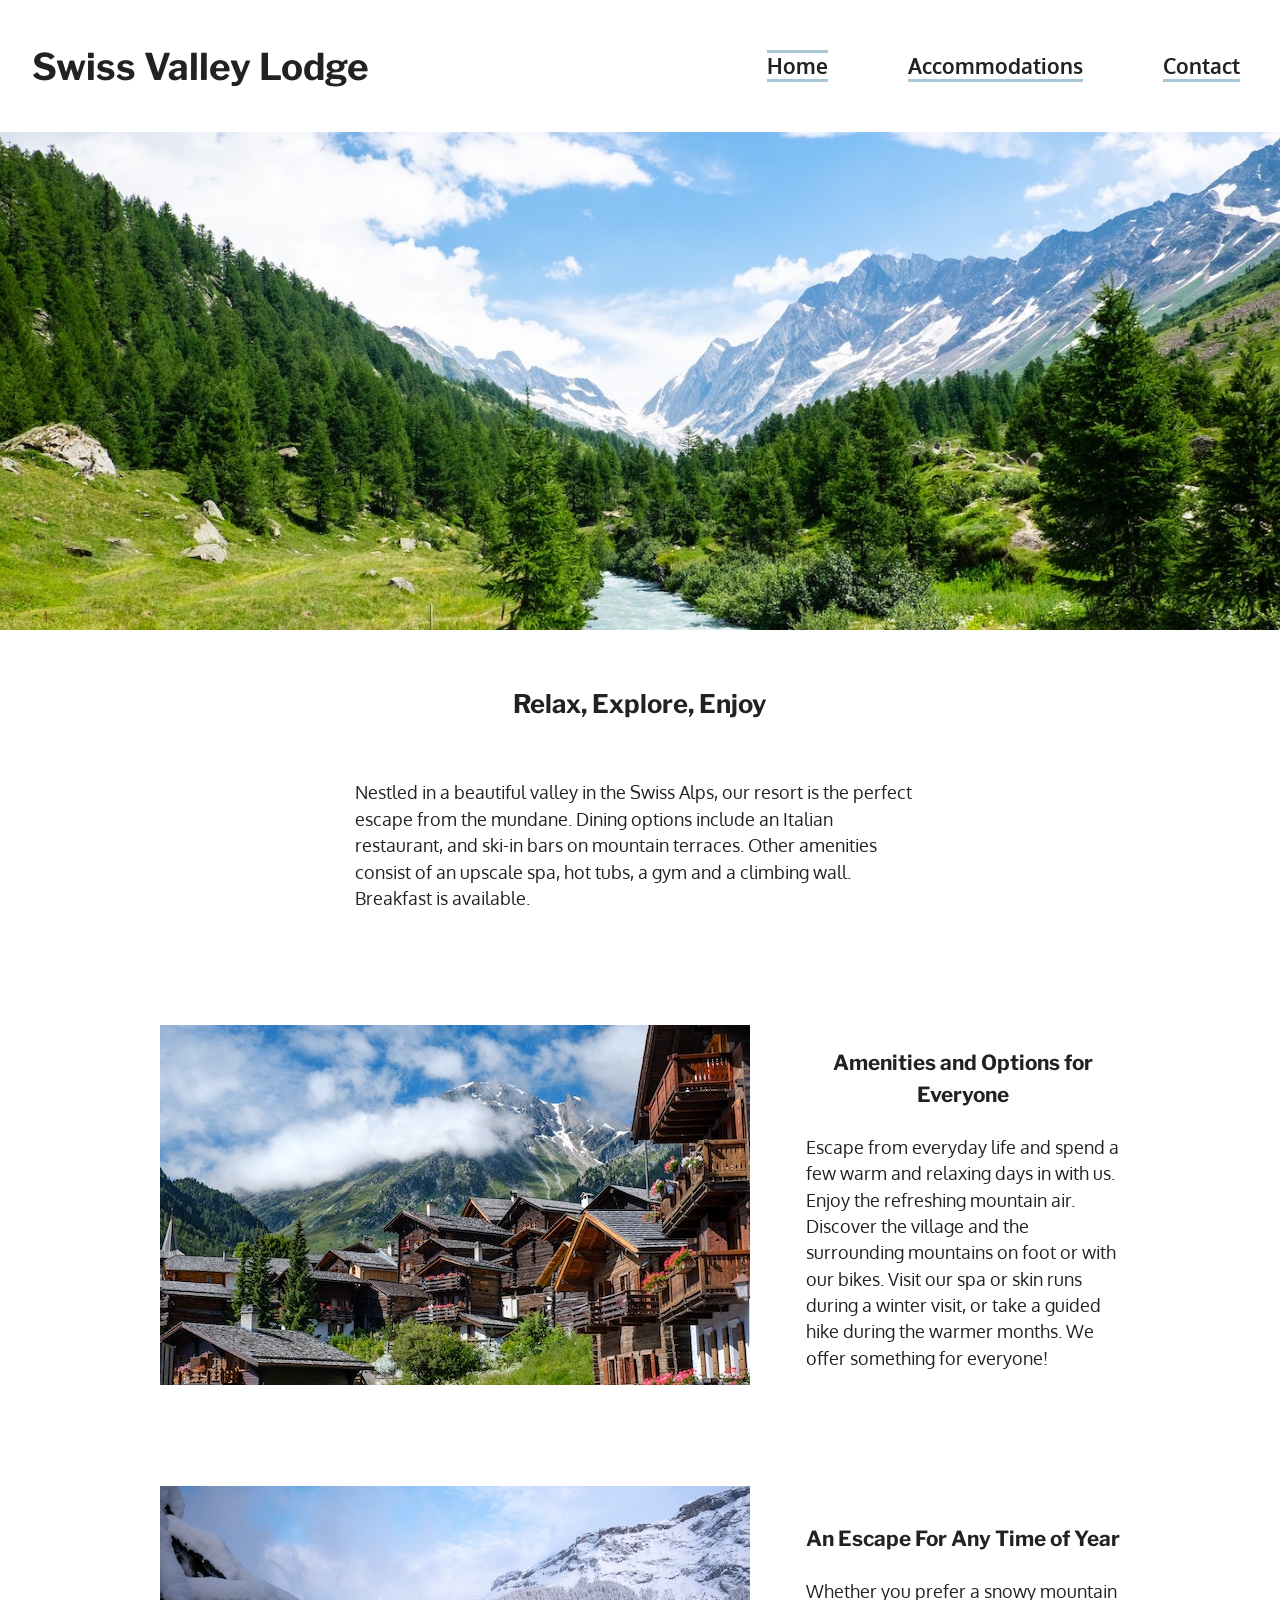
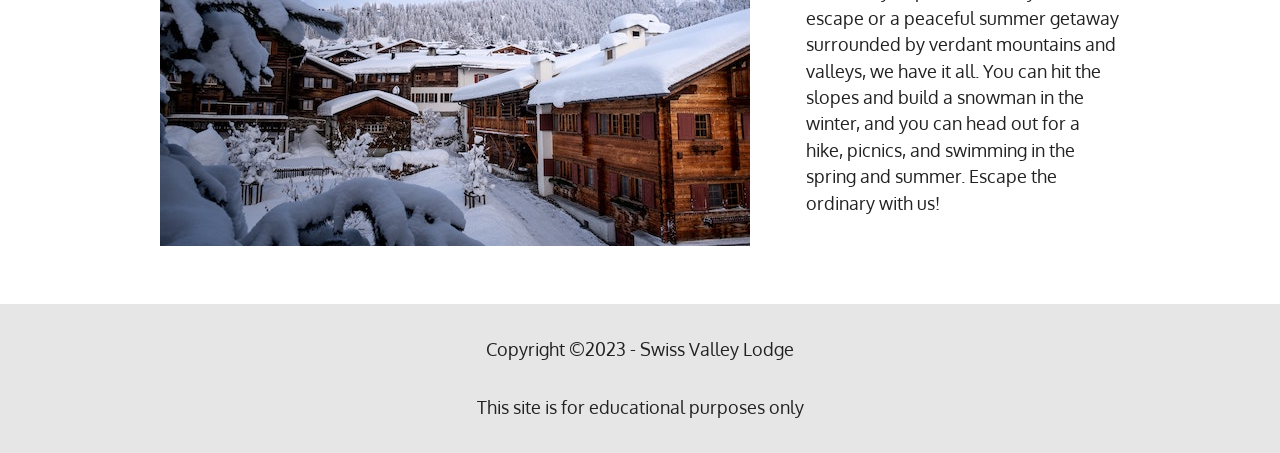
<file: index.html>
<!DOCTYPE html>
<html lang="en">
    <head>
        <meta charset="utf-8">
        <title>Swiss Valley Lodge</title> 

        <meta name="author" content="Jocelyn Hutcherson">
        <meta name="description" content="This page introduces Swiss Valley Lodge and what it has to offer"> 

        <meta name="viewport" content="width=device-width, initial-scale=1"> 

        <!-- FONT IMPORTS -->
        <link rel="preconnect" href="https://fonts.googleapis.com">
        <link rel="preconnect" href="https://fonts.gstatic.com" crossorigin>
        <link href="https://fonts.googleapis.com/css2?family=Libre+Franklin:wght@100..900&family=Oxygen:wght@400;700&display=swap" rel="stylesheet">

        <link rel="shortcut icon" href="images/favicon.png" type="image/x-icon">
        <link rel="icon" href="images/favicon.png" type="image/x-icon">

        <link rel="stylesheet" href="styles.css">
    </head>

    <body>
        <header>
            <section>
                <h1><a href="index.html">Swiss Valley Lodge</a></h1> 

                <nav>
                    <ul>
                        <li><a href="#" class="current">Home</a></li>
                        <li><a href="#">Accommodations</a></li>
                        <li><a href="contact.html">Contact</a></li>
                    </ul>
                </nav>
            </section>

            <img src="images/swiss-valley.jpg" alt="river with dense green trees on both sides with a snowy mountain range in the back and a blue sky with a few white clouds">
        </header>

        <main>
            <section class="intro">
                <div>
                    <h2>Relax, Explore, Enjoy</h2>

                    <p>Nestled in a beautiful valley in the Swiss Alps, our resort is the perfect escape from the mundane. Dining options include an Italian restaurant, and ski-in bars on mountain terraces. Other amenities consist of an upscale spa, hot tubs, a gym and a climbing wall. Breakfast is available.</p>
                </div>
            </section>

            <!-- CONTENT GROUP 1 -->
            <section class="amenities"> 
                <div>
                    <img src="images/swiss-chalet.jpg" alt="a few green trees surrounded by many wood log cabins and a mountain in the back partially covered by white clouds with a blue sky">

                    <ul>
                        <li><h3>Amenities and Options for Everyone</h3></li>

                         <li><p>Escape from everyday life and spend a few warm and relaxing days in with us. Enjoy the refreshing mountain air. Discover the village and the surrounding mountains on foot or with our bikes. Visit our spa or skin runs during a winter visit, or take a guided hike during the warmer months. We offer something for everyone!</p></li>
                    </ul>
                </div>
            </section>

            <!-- CONTENT GROUP 2 -->
            <section class="time">
                <div>
                    <img src="images/snowy-chalet.jpg" alt="wood log cabins covered in snow with a snowy mountain in the back and a blue sky with many white clouds">

                    <ul>
                        <li><h3>An Escape For Any Time of Year</h3></li>

                        <li><p>Whether you prefer a snowy mountain escape or a peaceful summer getaway surrounded by verdant mountains and valleys, we have it all. You can hit the slopes and build a snowman in the winter, and you can head out for a hike, picnics, and swimming in the spring and summer. Escape the ordinary with us!</p></li>
                    </ul>
                </div>
            </section>
        </main>

        <footer>
                <p>Copyright &copy;2023 - Swiss Valley Lodge</p> 
                <p>This site is for educational purposes only</p>
        </footer>
    </body>
</html>
</file>
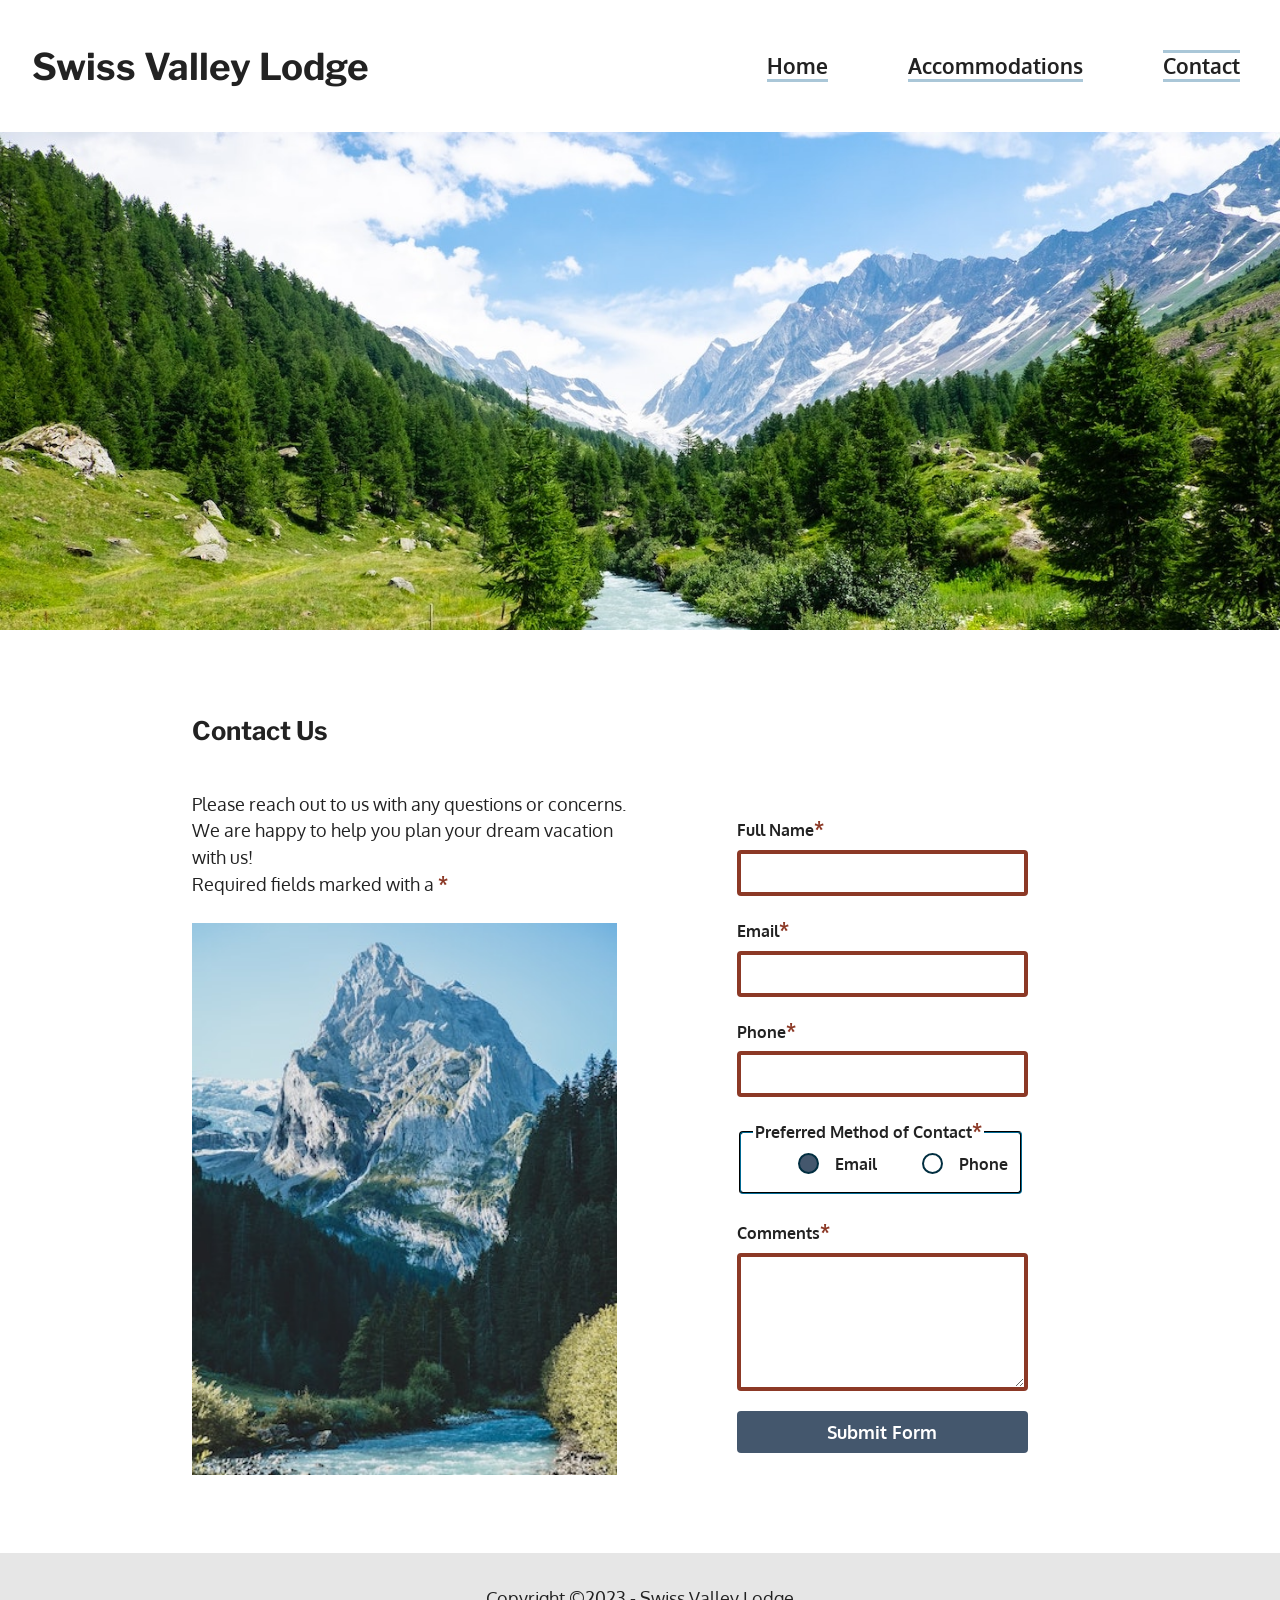
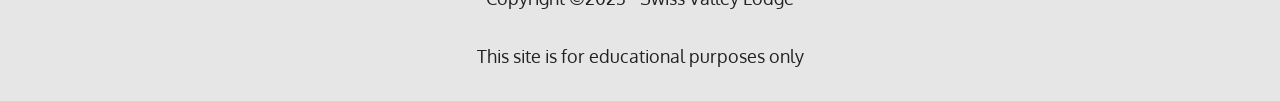
<file: contact.html>
<!DOCTYPE html>
<html lang="en">
    <head>
        <meta charset="utf-8">
        <title>Swiss Valley Lodge | Contact</title> 

        <meta name="author" content="Jocelyn Hutcherson">
        <meta name="description" content="This page provides a contact form for potential visitors with questions"> 

        <meta name="viewport" content="width=device-width, initial-scale=1">

        <!-- FONT IMPORTS -->
        <link rel="preconnect" href="https://fonts.googleapis.com">
        <link rel="preconnect" href="https://fonts.gstatic.com" crossorigin>
        <link href="https://fonts.googleapis.com/css2?family=Libre+Franklin:wght@100..900&family=Oxygen:wght@400;700&display=swap" rel="stylesheet">

        <link rel="shortcut icon" href="images/favicon.png" type="image/x-icon">
        <link rel="icon" href="images/favicon.png" type="image/x-icon">

        <link rel="stylesheet" href="styles.css">
    </head>

    <body>
        <header>
            <section>
                <h1><a href="index.html">Swiss Valley Lodge</a></h1> 

                <nav>
                    <ul>
                        <li><a href="index.html">Home</a></li>
                        <li><a href="#">Accommodations</a></li>
                        <li><a href="#" class="current">Contact</a></li>
                    </ul>
                </nav>
            </section>

            <img src="images/swiss-valley.jpg" alt="river with dense green trees on both sides with a snowy mountain range in the back and a blue sky with a few white clouds">
        </header>

        <main>
            <div class="contact">
                <div>
                    <section>
                        <h2>Contact Us</h2>
                        
                        <p>Please reach out to us with any questions or concerns. We are happy to help you plan your dream vacation with us! <br> Required fields marked with a <span class="required">*</span></p>

                        <img src="images/swiss-peak.jpg" alt="mountain peak of the swiss alps, green trees line the foot of the mountain and surround a river">
                    </section>

                    <form action="https://wp.zybooks.com/form-viewer.php" method="POST" target="_blank">
                        <label for="my-name">Full Name<span class="required">*</span></label>
                        <input type="text" name="my-name" id="my-name" required>

                        <label for="my-email">Email<span class="required">*</span></label>
                        <input type="email" name="my-email" id="my-email" required>

                        <label for="my-phone">Phone<span class="required">*</span></label>
                        <input type="tel" name="my-phone" id="my-phone" required>

                        <fieldset>
                            <!-- MAKE AND MARK REQUIRED -->
                            <legend>Preferred Method of Contact<span class="required">*</span></legend>
                            
                            <input type="radio" name="contact-pref" id="pref-email" checked>
                            <label for="pref-email">Email</label>

                            <input type="radio" name="contact-pref" id="pref-phone">
                            <label for="pref-phone">Phone</label>
                        </fieldset>

                        <label for="my-comments">Comments<span class="required">*</span></label>
                        <textarea name="my-comments" id="my-comments" required></textarea>

                        <input type="submit" name="my-submit" id="my-submit" value="Submit Form">
                    </form>
                </div>
            </div>
        </main>

        <footer>
                <p>Copyright &copy;2023 - Swiss Valley Lodge</p> 
                <p>This site is for educational purposes only</p>
        </footer>
    </body>
</html>
</file>
<file: styles.css>
/* OBFUSCATED BY CSSOBFUSCATOR.COM at 2025/05/03 05:37:11 */
body{background-color:var(--dk-blue);}body{color:var(--dk-gray);}.intro h2{text-align:center;}header section,.intro h2{margin-left:auto;}input[type="radio"] + label::before{content:" ";}body{line-height:1.5;}.intro h2{margin-bottom:1rem;}.intro div,header section{display:grid;}body{margin-left:0;}:root{--dk-blue:#012e40;}header section{grid-template-columns:3fr 5fr;}.intro div,main,footer,body,header,header section{margin-bottom:0;}input[type="radio"]:checked + label::before,#my-submit{background-color:var(--md-blue);}.intro h2,header section{margin-right:auto;}.intro h2{margin-top:2rem;}header,[class~=amenities] div,header section,.intro div{gap:1rem;}:root{--md-blue:#44576d;}body{margin-right:0;}.intro div{grid-template-columns:1fr 1fr 1fr 1fr 1fr;}header,header section,body,.intro div,main,footer{margin-top:0;}body{position:relative;}input[type="radio"] + label::before{font-size:2.25rem;}header,footer,main{width:100%;}header,main,footer{max-width:13.333333333in;}header,.intro div,footer,main{margin-left:auto;}.intro div,header section{justify-content:center;}nav a:hover{border-top-width:.03125in;}header section,.intro div{align-items:center;}footer,.intro div,header,main{margin-right:auto;}footer,main,header{background-color:var(--white);}input[type="radio"] + label::before{line-height:.65rem;}nav a:hover{border-top-style:solid;}nav a:hover{border-top-color:var(--dk-blue);}h2,h1,h3{font-family:var(--header-fonts);}input[type="radio"] + label::before{border-radius:50%;}h1,h3,h2{font-weight:700;}.intro div,[class~=amenities] div{width:75%;}input[type="radio"] + label::before{display:inline-block;}.intro div,[class~=amenities] div{padding-left:0;}:root{--gray-blue:#9fb6bf;}[class~=amenities] div,.intro div{padding-bottom:3rem;}h1{padding-left:2rem;}h1{padding-bottom:.5rem;}nav ul{display:flex;}[class~=amenities] div,.intro div{padding-right:0;}.intro div,[class~=amenities] div{padding-top:1rem;}[class~=amenities] div,[class~=time] div{display:grid;}nav ul{gap:5rem;}:root{--pale-blue:#aac7d8;}[class~=amenities] div,[class~=time] div{grid-template-columns:1fr 1fr 1fr 1fr 1fr;}ul,nav ul{list-style-type:none;}p,nav ul{font-family:var(--body-fonts);}[class~=time] div,[class~=amenities] div{justify-content:center;}h1{padding-right:2rem;}[class~=time] div,[class~=amenities] div{align-items:center;}nav ul{font-size:1.3rem;}#my-submit{border-left-width:medium;}h1{padding-top:.5rem;}[class~=time] div,form,[class~=amenities] div,main{margin-left:auto;}input[type="radio"] + label::before{height:11.25pt;}nav ul{justify-content:end;}nav ul{padding-right:2.5rem;}h1{font-size:2.3rem;}h2{font-size:1.6rem;}h3{font-size:1.3rem;}nav a,a{text-decoration:none;}#my-submit{border-bottom-width:medium;}[class~=time] div,[class~=amenities] div{margin-bottom:0;}nav a,a{color:var(--dk-gray);}main,[class~=amenities] div,form,[class~=time] div{margin-right:auto;}[class~=amenities] div,[class~=time] div{margin-top:0;}p{font-size:1.1rem;}:root{--snow-gray:#e6e6e6;}nav a:hover{border-image:none;}main,p{width:100%;}p{max-width:55ch;}main{margin-bottom:auto;}[class~=time] div{gap:1rem;}nav a{border-bottom-width:2.25pt;}main{margin-top:auto;}footer,[class~=time] div{padding-left:0;}footer{padding-bottom:1rem;}footer,[class~=time] div{padding-right:0;}footer,[class~=time] div{padding-top:1rem;}footer{background-color:var(--snow-gray);}:root{--terracotta:#8c3926;}nav a{border-bottom-style:solid;}nav a{border-bottom-color:var(--pale-blue);}nav a{border-image:none;}input[type="radio"] + label::before{width:.177083333in;}form{grid-column:3/5;}form{margin-bottom:13.5pt;}#my-submit{border-right-width:medium;}nav a,label{font-weight:bold;}input[type="radio"] + label::before{text-align:center;}header img{width:13.333333333in;}#my-submit{border-top-width:medium;}form{margin-top:1.541666667in;}input[type="radio"] + label::before{margin-left:.375pc;}form{padding-left:10.5pt;}[class~=time] div{width:75%;}header img{height:auto;}form{padding-bottom:10.5pt;}form{padding-right:10.5pt;}:root{--dk-gray:#222;}[class~=time] div{padding-bottom:3rem;}input[type="radio"] + label::before{margin-right:16px;}[class~=intro] h2,[class~=intro] p{grid-column:2/5;}#my-submit:focus{outline:.1875pc solid var(--pale-blue);}[class~=amenities] img,[class~=time] img{grid-column:1/4;}[class~=time] ul,.amenities ul{grid-column:4/6;}form{padding-top:10.5pt;}label,input,textarea{display:block;}header img,[class~=contact] div{margin-left:auto;}header img,[class~=contact] div{margin-bottom:0;}label,input,textarea{width:100%;}#my-submit{border-left-style:none;}[class~=contact] div{display:grid;}[class~=contact] div{grid-template-columns:1fr 1fr 1fr 1fr;}input[type="radio"] + label::before{border-left-width:.020833333in;}[class~=contact] div{gap:0 1rem;}label{margin-bottom:4.5pt;}#my-submit{border-bottom-style:none;}[class~=contact] div{justify-content:center;}[class~=contact] div,header img{margin-right:auto;}label{font-family:var(--body-fonts);}input{padding-left:.104166667in;}[class~=contact] div{align-items:center;}input{padding-bottom:.104166667in;}input{padding-right:.104166667in;}[class~=contact] div,header img{margin-top:0;}:root{--white:#fff;}#my-submit{border-right-style:none;}input,textarea{padding-top:.104166667in;}input,textarea{font-size:1rem;}input,textarea{margin-bottom:.208333333in;}input,textarea{border-radius:3pt;}input{border-left-width:.0625pc;}:root{--med-gray:#555;}:root{--lt-gray:#eaeaea;}input{border-bottom-width:.0625pc;}[class~=contact] div{width:70%;}input{border-right-width:.0625pc;}input{border-top-width:.0625pc;}main img{width:6.145833333in;}input{border-left-style:inset;}[class~=contact] div,[class~=contact] h2{padding-left:0;}input{border-bottom-style:inset;}input{border-right-style:inset;}input[type="radio"] + label::before{border-bottom-width:.020833333in;}input{border-top-style:inset;}input{border-left-color:var(--dk-blue);}input{border-bottom-color:var(--dk-blue);}[class~=contact] img,main img{height:auto;}input{border-right-color:var(--dk-blue);}[class~=contact] div{padding-bottom:3rem;}input[type="radio"] + label::before{border-right-width:.020833333in;}input{border-top-color:var(--dk-blue);}#my-submit{border-top-style:none;}main h3{text-align:center;}[class~=contact] div,[class~=contact] h2{padding-right:0;}input{border-image:none;}[class~=contact] h2,[class~=contact] div{padding-top:1rem;}[class~=contact] div{position:relative;}footer p,main p,main h3{margin-left:auto;}[class~=contact] h2{grid-column:1/-1;}main h3{margin-bottom:1rem;}input,textarea{background-color:var(--white);}main h3,main p{margin-right:auto;}:root{--body-fonts:"Oxygen",sans-serif;}main h3{margin-top:2rem;}textarea{padding-left:.104166667in;}textarea{padding-bottom:.104166667in;}textarea{padding-right:.104166667in;}#my-submit{border-left-color:currentColor;}#my-submit{border-bottom-color:currentColor;}[class~=contact] h2{padding-bottom:1rem;}textarea{border-left-width:.0625pc;}textarea{border-bottom-width:.0625pc;}#my-submit{border-right-color:currentColor;}textarea{border-right-width:.0625pc;}input[type="radio"] + label::before{border-top-width:.020833333in;}textarea{border-top-width:.0625pc;}main p{margin-bottom:1.5rem;}[class~=contact] h2{margin-bottom:0;}[class~=contact] section{grid-column:1/3;}[class~=contact] img{width:4.427083333in;}textarea{border-left-style:inset;}#my-submit{border-top-color:currentColor;}textarea{border-bottom-style:inset;}main p{margin-top:1.5rem;}textarea{border-right-style:inset;}input[type="radio"]{appearance:none;}textarea{border-top-style:inset;}input[type="radio"]{margin-left:0;}textarea{border-left-color:var(--dk-blue);}textarea,nav a:hover{border-bottom-color:var(--dk-blue);}textarea{border-right-color:var(--dk-blue);}input[type="radio"],footer p{margin-bottom:0;}input[type="radio"]{margin-right:0;}input[type="radio"],footer p{margin-top:0;}textarea{border-top-color:var(--dk-blue);}input[type="radio"]{padding-left:0;}textarea,#my-submit{border-image:none;}input[type="radio"] + label::before,input:invalid{border-left-style:solid;}fieldset{width:97%;}footer p{margin-right:auto;}input[type="radio"]{padding-bottom:0;}fieldset{margin-bottom:1.5pc;}input[type="radio"]{padding-right:0;}fieldset{border-radius:4px;}nav a:hover{border-bottom-width:3px;}fieldset{border-left-color:var(--dk-blue);}fieldset{border-bottom-color:var(--dk-blue);}fieldset{border-right-color:var(--dk-blue);}fieldset{border-top-color:var(--dk-blue);}input[type="radio"]{padding-top:0;}input:invalid,input[type="radio"] + label::before,nav a:hover{border-bottom-style:solid;}fieldset{display:flex;}input[type="radio"]{border-left-width:medium;}legend{font-family:var(--body-fonts);}input[type="radio"]{border-bottom-width:medium;}input[type="radio"]{border-right-width:medium;}legend{font-weight:bold;}textarea{height:6.875pc;}input:invalid{border-left-width:3pt;}footer p{text-align:center;}input:invalid,input[type="radio"] + label::before{border-right-style:solid;}input:invalid{border-bottom-width:3pt;}footer p{padding-left:1rem;}input[type="radio"]{border-top-width:medium;}input:invalid{border-right-width:3pt;}footer p{padding-bottom:1rem;}footer p{padding-right:1rem;}input[type="radio"]{border-left-style:none;}input:invalid{border-top-width:3pt;}input[type="radio"]:focus + label::before{box-shadow:0 0 0 .010416667in var(--med-gray);}footer p{padding-top:1rem;}input[type="radio"]{border-bottom-style:none;}input[type="radio"]{border-right-style:none;}input[type="radio"]{border-top-style:none;}input[type="radio"]{border-left-color:currentColor;}input[type="radio"]{border-bottom-color:currentColor;}input:invalid,input[type="radio"] + label::before{border-top-style:solid;}input[type="radio"]{border-right-color:currentColor;}:root{--header-fonts:"Libre Franklin",Impact,sans-serif;}input:invalid{border-left-color:var(--terracotta);}input[type="radio"]{border-top-color:currentColor;}input:invalid{border-bottom-color:var(--terracotta);}input[type="radio"]{border-image:none;}input[type="radio"]{font-size:0;}input:invalid{border-right-color:var(--terracotta);}input[type="radio"]{border-radius:0;}textarea:focus,input:focus{outline:.1875pc solid var(--pale-blue);}input:invalid{border-top-color:var(--terracotta);}input[type="radio"] + label{cursor:pointer;}#my-submit:hover{outline:2px solid var(--pale-blue);}input:invalid{border-image:none;}textarea:invalid{border-left-width:3pt;}textarea:invalid{border-bottom-width:3pt;}textarea:invalid{border-right-width:3pt;}textarea:invalid{border-top-width:3pt;}#my-submit{font-family:var(--body-fonts);}#my-submit{color:var(--white);}textarea:invalid{border-left-style:solid;}#my-submit{font-size:1.1rem;}textarea:invalid{border-bottom-style:solid;}textarea:invalid{border-right-style:solid;}textarea:invalid,[class~=current]{border-top-style:solid;}textarea:invalid{border-left-color:var(--terracotta);}textarea:invalid{border-bottom-color:var(--terracotta);}textarea:invalid{border-right-color:var(--terracotta);}textarea:invalid{border-top-color:var(--terracotta);}textarea:invalid{border-image:none;}#my-submit,[class~=required]{font-weight:bold;}#my-submit{width:111%;}input[type="radio"] + label::before{border-left-color:var(--dk-blue);}input[type="radio"] + label::before{border-bottom-color:var(--dk-blue);}[class~=current]{border-top-width:2.25pt;}input[type="radio"] + label::before{border-right-color:var(--dk-blue);}[class~=current]{border-top-color:var(--pale-blue);}[class~=current]{border-image:none;}[class~=required]{color:var(--terracotta);}input[type="radio"] + label::before{border-top-color:var(--dk-blue);}input[type="radio"] + label::before{border-image:none;}input[type="radio"] + label{display:flex;}input[type="radio"] + label::before{background-color:var(--white);}input[type="radio"] + label::before{padding-bottom:2px;}[class~=required]{font-size:1.2rem;}input[type="radio"] + label{align-items:center;}input[type="radio"] + label{width:50%;}input[type="radio"]:focus{outline:none;}
</file>
